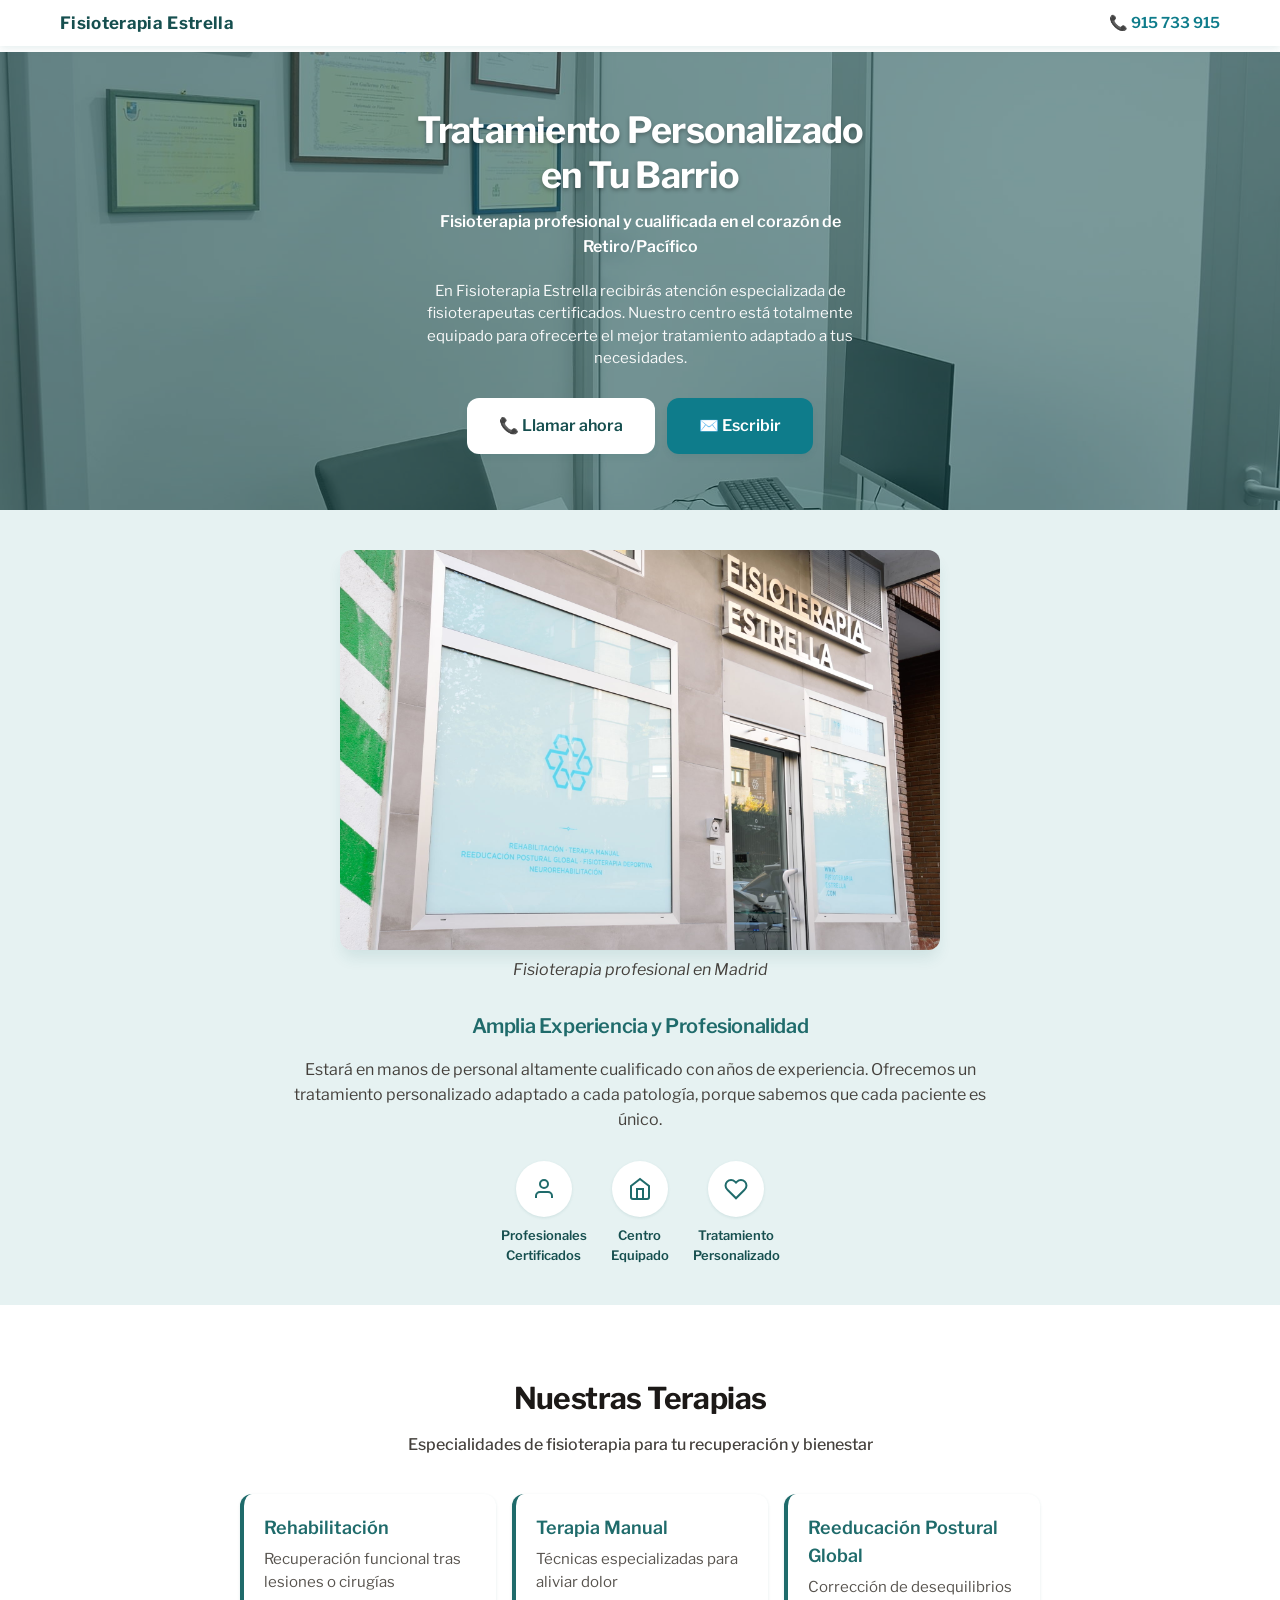
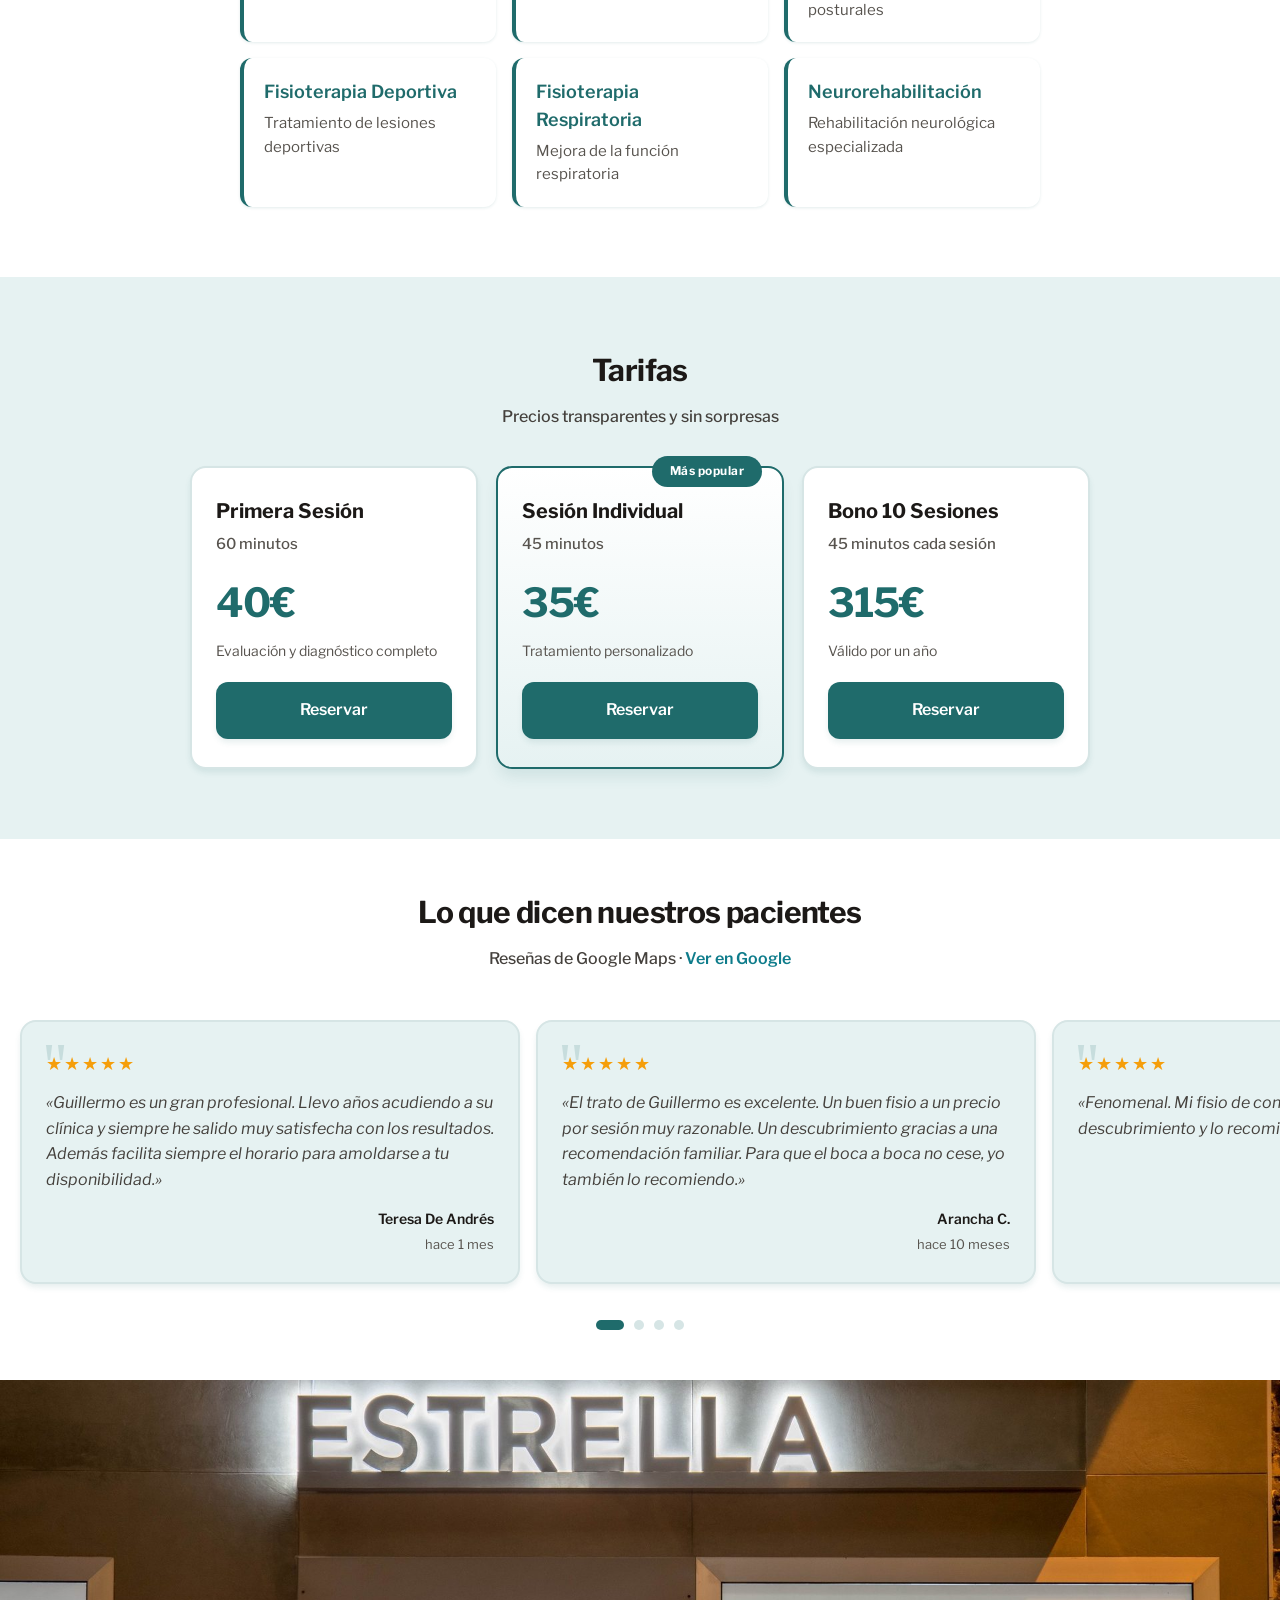
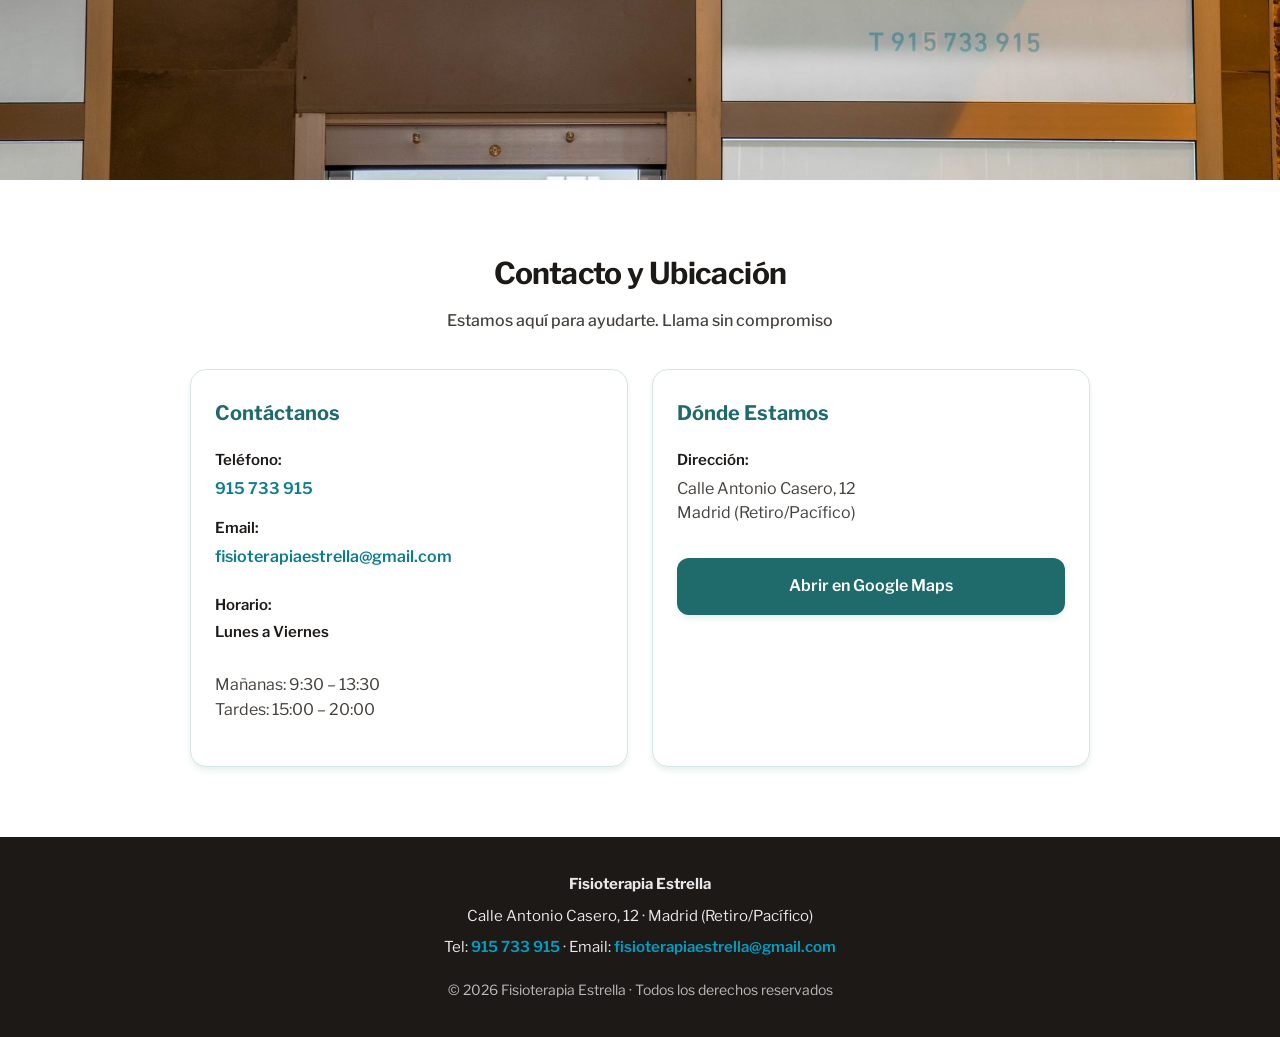
<file: index.html>
<!DOCTYPE html>
<html lang="es">
<head>
    <meta charset="UTF-8">
    <meta name="viewport" content="width=device-width, initial-scale=1.0">
    <meta name="description" content="Fisioterapia Estrella - Centro de fisioterapia en Madrid. Rehabilitación, terapia manual, fisioterapia deportiva y más.">
    <title>Fisioterapia Estrella - Madrid | Retiro/Pacífico</title>
    <link rel="stylesheet" href="styles.css">
</head>
<body>
    <!-- Sticky Header -->
    <header class="sticky-header">
        <div class="header-content">
            <div class="logo-wordmark">Fisioterapia Estrella</div>
            <a href="tel:+34915733915" class="header-phone">
                📞 915 733 915
            </a>
        </div>
    </header>

    <!-- Hero Section -->
    <section class="hero" style="background-image: url('img/hero-bg-alt.jpg');">
        <div class="hero-content">
            <h1>Tratamiento Personalizado<br>en Tu Barrio</h1>
            <p class="subtitle">Fisioterapia profesional y cualificada en el corazón de Retiro/Pacífico</p>
            <p class="tagline">En Fisioterapia Estrella recibirás atención especializada de fisioterapeutas certificados. Nuestro centro está totalmente equipado para ofrecerte el mejor tratamiento adaptado a tus necesidades.</p>
            
            <div class="cta-buttons">
                <a href="tel:+34915733915" class="btn btn-primary">
                    📞 Llamar ahora
                </a>
                <a href="mailto:fisioterapiaestrella@gmail.com" class="btn btn-secondary">
                    ✉️ Escribir
                </a>
            </div>
        </div>
    </section>

    <!-- Trust/Experience Section -->
    <section class="trust-section">
        <div class="trust-content">
            <div class="trust-photo">
                <img src="img/interior.jpg" alt="Centro de fisioterapia profesional" class="clinic-photo">
                <p class="photo-caption">Fisioterapia profesional en Madrid</p>
            </div>
            
            <h2>Amplia Experiencia y Profesionalidad</h2>
            <p>Estará en manos de personal altamente cualificado con años de experiencia. Ofrecemos un tratamiento personalizado adaptado a cada patología, porque sabemos que cada paciente es único.</p>
            
            <div class="trust-badges">
                <div class="trust-badge">
                    <div class="trust-badge-icon">
                        <svg width="24" height="24" viewBox="0 0 24 24" fill="none" stroke="currentColor" stroke-width="2">
                            <path d="M20 21v-2a4 4 0 0 0-4-4H8a4 4 0 0 0-4 4v2"></path>
                            <circle cx="12" cy="7" r="4"></circle>
                        </svg>
                    </div>
                    <div class="trust-badge-text">Profesionales<br>Certificados</div>
                </div>
                <div class="trust-badge">
                    <div class="trust-badge-icon">
                        <svg width="24" height="24" viewBox="0 0 24 24" fill="none" stroke="currentColor" stroke-width="2">
                            <path d="M3 9l9-7 9 7v11a2 2 0 0 1-2 2H5a2 2 0 0 1-2-2z"></path>
                            <polyline points="9 22 9 12 15 12 15 22"></polyline>
                        </svg>
                    </div>
                    <div class="trust-badge-text">Centro<br>Equipado</div>
                </div>
                <div class="trust-badge">
                    <div class="trust-badge-icon">
                        <svg width="24" height="24" viewBox="0 0 24 24" fill="none" stroke="currentColor" stroke-width="2">
                            <path d="M20.84 4.61a5.5 5.5 0 0 0-7.78 0L12 5.67l-1.06-1.06a5.5 5.5 0 0 0-7.78 7.78l1.06 1.06L12 21.23l7.78-7.78 1.06-1.06a5.5 5.5 0 0 0 0-7.78z"></path>
                        </svg>
                    </div>
                    <div class="trust-badge-text">Tratamiento<br>Personalizado</div>
                </div>
            </div>
        </div>
    </section>

    <!-- Services Section -->
    <section id="servicios">
        <div class="container">
            <h2>Nuestras Terapias</h2>
            <p class="section-subtitle">
                Especialidades de fisioterapia para tu recuperación y bienestar
            </p>
            
            <div class="services-grid">
                <div class="service-card">
                    <h3>Rehabilitación</h3>
                    <p>Recuperación funcional tras lesiones o cirugías</p>
                </div>
                
                <div class="service-card">
                    <h3>Terapia Manual</h3>
                    <p>Técnicas especializadas para aliviar dolor</p>
                </div>
                
                <div class="service-card">
                    <h3>Reeducación Postural Global</h3>
                    <p>Corrección de desequilibrios posturales</p>
                </div>
                
                <div class="service-card">
                    <h3>Fisioterapia Deportiva</h3>
                    <p>Tratamiento de lesiones deportivas</p>
                </div>
                
                <div class="service-card">
                    <h3>Fisioterapia Respiratoria</h3>
                    <p>Mejora de la función respiratoria</p>
                </div>
                
                <div class="service-card">
                    <h3>Neurorehabilitación</h3>
                    <p>Rehabilitación neurológica especializada</p>
                </div>
            </div>
        </div>
    </section>

    <!-- Pricing Section -->
    <section id="tarifas" class="bg-light">
        <div class="container">
            <h2>Tarifas</h2>
            <p class="section-subtitle">
                Precios transparentes y sin sorpresas
            </p>
            
            <div class="pricing-grid">
                <div class="pricing-card">
                    <h3>Primera Sesión</h3>
                    <p class="duration">60 minutos</p>
                    <div class="price">40€</div>
                    <p class="price-note">Evaluación y diagnóstico completo</p>
                    <a href="tel:+34915733915" class="btn btn-action" style="width: 100%;">Reservar</a>
                </div>
                
                <div class="pricing-card featured">
                    <h3>Sesión Individual</h3>
                    <p class="duration">45 minutos</p>
                    <div class="price">35€</div>
                    <p class="price-note">Tratamiento personalizado</p>
                    <a href="tel:+34915733915" class="btn btn-action" style="width: 100%;">Reservar</a>
                </div>
                
                <div class="pricing-card">
                    <h3>Bono 10 Sesiones</h3>
                    <p class="duration">45 minutos cada sesión</p>
                    <div class="price">315€</div>
                    <p class="price-note">Válido por un año</p>
                    <a href="tel:+34915733915" class="btn btn-action" style="width: 100%;">Reservar</a>
                </div>
            </div>
        </div>
    </section>

    <!-- Reviews Section -->
    <section class="reviews-section">
        <div class="container">
            <h2>Lo que dicen nuestros pacientes</h2>
            <p class="section-subtitle">
                Reseñas de Google Maps · <a href="https://www.google.com/maps/place/Fisioterapia+Estrella/@40.4200067,-3.6678344,17z/data=!3m1!4b1!4m6!3m5!1s0xd4228aea47a5ca3:0x7e5e47098f1900fc!8m2!3d40.4200067!4d-3.6678344!16s%2Fg%2F11gvrlyc_2" class="maps-link" target="_blank" rel="noopener noreferrer">Ver en Google</a>
            </p>
        </div>
        
        <div class="reviews-track">
            <div class="review-card">
                <div class="review-stars" aria-label="5 de 5 estrellas">★★★★★</div>
                <p class="review-quote">«Guillermo es un gran profesional. Llevo años acudiendo a su clínica y siempre he salido muy satisfecha con los resultados. Además facilita siempre el horario para amoldarse a tu disponibilidad.»</p>
                <p class="review-author">Teresa De Andrés</p>
                <p class="review-date">hace 1 mes</p>
            </div>
            
            <div class="review-card">
                <div class="review-stars" aria-label="5 de 5 estrellas">★★★★★</div>
                <p class="review-quote">«El trato de Guillermo es excelente. Un buen fisio a un precio por sesión muy razonable. Un descubrimiento gracias a una recomendación familiar. Para que el boca a boca no cese, yo también lo recomiendo.»</p>
                <p class="review-author">Arancha C.</p>
                <p class="review-date">hace 10 meses</p>
            </div>
            
            <div class="review-card">
                <div class="review-stars" aria-label="5 de 5 estrellas">★★★★★</div>
                <p class="review-quote">«Fenomenal. Mi fisio de confianza. Ha sido un descubrimiento y lo recomiendo siempre que puedo»</p>
                <p class="review-author">Pilar Úbeda</p>
                <p class="review-date">hace 10 meses</p>
            </div>
            
            <div class="review-card">
                <div class="review-stars" aria-label="5 de 5 estrellas">★★★★★</div>
                <p class="review-quote">«He tomado varias sesiones por distintos problemas físicos y siempre he salido muy mejorado. Un gran profesional, 100% recomendado!»</p>
                <p class="review-author">Javier Rodríguez Ros</p>
                <p class="review-date">hace 1 año</p>
            </div>
        </div>
        
        <div class="reviews-dots">
            <button class="reviews-dot active" aria-label="Ver reseña 1"></button>
            <button class="reviews-dot" aria-label="Ver reseña 2"></button>
            <button class="reviews-dot" aria-label="Ver reseña 3"></button>
            <button class="reviews-dot" aria-label="Ver reseña 4"></button>
        </div>
    </section>

    <!-- Full-width Facade Band -->
    <section class="facade-band">
        <img src="img/fachada-noche.jpg" alt="Fachada de Fisioterapia Estrella" class="facade-image">
    </section>

    <!-- Contact Section -->
    <section id="contacto">
        <div class="container">
            <h2>Contacto y Ubicación</h2>
            <p class="section-subtitle">
                Estamos aquí para ayudarte. Llama sin compromiso
            </p>
            
            <div class="contact-grid">
                <div class="contact-card">
                    <h3>Contáctanos</h3>
                    
                    <div class="contact-item">
                        <strong>Teléfono:</strong>
                        <a href="tel:+34915733915">915 733 915</a>
                    </div>
                    
                    <div class="contact-item">
                        <strong>Email:</strong>
                        <a href="mailto:fisioterapiaestrella@gmail.com">fisioterapiaestrella@gmail.com</a>
                    </div>
                    
                    <div class="contact-item" style="margin-top: 24px;">
                        <strong>Horario:</strong>
                        <p>
                            <strong>Lunes a Viernes</strong><br>
                            Mañanas: 9:30 – 13:30<br>
                            Tardes: 15:00 – 20:00
                        </p>
                    </div>
                </div>
                
                <div class="contact-card">
                    <h3>Dónde Estamos</h3>
                    
                    <div class="contact-item">
                        <strong>Dirección:</strong>
                        <p>Calle Antonio Casero, 12<br>Madrid (Retiro/Pacífico)</p>
                    </div>
                    
                    <div class="map-container">
                        <a href="https://www.google.com/maps/place/Fisioterapia+Estrella/@40.4200067,-3.6678344,17z/data=!3m1!4b1!4m6!3m5!1s0xd4228aea47a5ca3:0x7e5e47098f1900fc!8m2!3d40.4200067!4d-3.6678344!16s%2Fg%2F11gvrlyc_2" class="btn btn-action" target="_blank" rel="noopener noreferrer" style="width: 100%; margin-top: 12px;">
                            Abrir en Google Maps
                        </a>
                    </div>
                </div>
            </div>
        </div>
    </section>

    <!-- Mobile Sticky CTA Bar: Tel=brand, Mail=accent -->
    <div class="mobile-cta-bar">
        <a href="tel:+34915733915" class="btn btn-action">
            📞 Llamar
        </a>
        <a href="mailto:fisioterapiaestrella@gmail.com" class="btn btn-secondary">
            ✉️ Escribir
        </a>
    </div>

    <!-- Footer -->
    <footer>
        <div class="container">
            <p><strong>Fisioterapia Estrella</strong></p>
            <p>Calle Antonio Casero, 12 · Madrid (Retiro/Pacífico)</p>
            <p>Tel: <a href="tel:+34915733915">915 733 915</a> · Email: <a href="mailto:fisioterapiaestrella@gmail.com">fisioterapiaestrella@gmail.com</a></p>
            <p style="margin-top: 20px; opacity: 0.7; font-size: 14px;">
                © 2026 Fisioterapia Estrella · Todos los derechos reservados
            </p>
        </div>
    </footer>

    <script>
    // Reviews slider: sync dots with scroll position
    (function() {
        const track = document.querySelector('.reviews-track');
        const dots = document.querySelectorAll('.reviews-dot');
        const cards = document.querySelectorAll('.review-card');
        
        if (!track || !dots.length || !cards.length) return;
        
        function updateActiveDot() {
            const scrollLeft = track.scrollLeft;
            const cardWidth = cards[0].offsetWidth + 16; // card width + gap
            const activeIndex = Math.round(scrollLeft / cardWidth);
            
            dots.forEach((dot, i) => {
                dot.classList.toggle('active', i === activeIndex);
            });
        }
        
        // Update on scroll
        track.addEventListener('scroll', updateActiveDot);
        
        // Click dot to scroll to card
        dots.forEach((dot, i) => {
            dot.addEventListener('click', () => {
                const cardWidth = cards[0].offsetWidth + 16;
                track.scrollTo({
                    left: cardWidth * i,
                    behavior: 'smooth'
                });
            });
        });
        
        // Initial check
        updateActiveDot();
    })();
    </script>
</body>
</html>
</file>
<file: styles.css>
/* Fisioterapia Estrella - Shared Styles */
@import url('https://fonts.googleapis.com/css2?family=Libre+Franklin:wght@400;500;600;700&display=swap');

:root {
  --brand: #1F6B6B;
  --brand-dark: #164F4F;
  --brand-soft: #E6F2F2;
  --accent: #0E7C8B;
  --accent-hover: #0A636F;
  --text-dark: #1C1917;
  --text-medium: #44403C;
  --text-muted: #57534E;
  --white: #fff;
  --border: #D6E5E5;

  /* Aliases */
  --primary: var(--brand);
  --primary-dark: var(--brand-dark);
  --bg-sage: var(--brand-soft);
  --bg-light: #F7FAFA;
  --text-light: var(--text-muted);

  --header-h: 52px;
  --cta-bar-h: 76px;

  --shadow: 0 1px 3px 0 rgba(31, 107, 107, 0.12);
  --shadow-md: 0 4px 6px -1px rgba(31, 107, 107, 0.12);
  --shadow-lg: 0 10px 15px -3px rgba(31, 107, 107, 0.12);
}

* {
  margin: 0;
  padding: 0;
  box-sizing: border-box;
}

body {
  font-family: 'Libre Franklin', -apple-system, BlinkMacSystemFont, 'Segoe UI', sans-serif;
  color: var(--text-dark);
  line-height: 1.55;
  overflow-x: hidden;
  font-size: 16px;
  font-weight: 400;
  background: var(--white);
  padding-bottom: calc(var(--cta-bar-h) + 20px + env(safe-area-inset-bottom));
}


/* Sticky Header */
.sticky-header {
  position: fixed;
  top: 0;
  left: 0;
  right: 0;
  background: var(--white);
  box-shadow: 0 2px 8px rgba(31, 107, 107, 0.12);
  z-index: 1001;
  transition: all 0.3s ease;
}

.header-content {
  max-width: 1200px;
  margin: 0 auto;
  padding: 10px 20px;
  display: flex;
  justify-content: space-between;
  align-items: center;
}

.logo-wordmark {
  font-size: 17px;
  font-weight: 700;
  color: var(--brand-dark);
  letter-spacing: 0.02em;
}

.header-phone {
  font-size: 15px;
  font-weight: 600;
  color: var(--accent);
  text-decoration: none;
  transition: color 0.2s ease;
}

.header-phone:hover {
  color: var(--brand-dark);
}

.container {
  max-width: 1200px;
  margin: 0 auto;
  padding: 0 16px;
}

/* Hero Section */
.hero {
  background-color: var(--brand-dark);
  color: var(--white);
  margin-top: var(--header-h);
  padding-top: 40px;
  padding-bottom: 44px;
  padding-left: 20px;
  padding-right: 20px;
  text-align: center;
  position: relative;
  overflow: hidden;
  background-size: cover;
  background-position: center;
  background-repeat: no-repeat;
}

.hero::before {
  content: '';
  position: absolute;
  top: 0;
  left: 0;
  right: 0;
  bottom: 0;
  background: rgba(22, 79, 79, 0.55);
  z-index: 0;
}

.hero-content {
  position: relative;
  z-index: 1;
}

.hero h1 {
  font-size: 28px;
  font-weight: 700;
  margin-bottom: 12px;
  line-height: 1.25;
  letter-spacing: -0.02em;
  color: var(--white);
  text-shadow: 0 2px 4px rgba(0, 0, 0, 0.3);
}

.hero .subtitle {
  font-size: 16px;
  margin-bottom: 20px;
  color: var(--white);
  font-weight: 600;
  max-width: 500px;
  margin-left: auto;
  margin-right: auto;
}

.hero .tagline {
  font-size: 15px;
  margin-bottom: 28px;
  color: rgba(255, 255, 255, 0.95);
  max-width: 480px;
  margin-left: auto;
  margin-right: auto;
  line-height: 1.5;
}

/* CTA Buttons */
.cta-buttons {
  display: flex;
  flex-direction: column;
  gap: 12px;
  max-width: 400px;
  margin: 0 auto;
}

.btn {
  display: inline-flex;
  align-items: center;
  justify-content: center;
  gap: 10px;
  padding: 16px 32px;
  border-radius: 12px;
  text-decoration: none;
  font-weight: 600;
  font-size: 16px;
  transition: all 0.3s ease;
  border: none;
  cursor: pointer;
  min-height: 48px;
}

.btn-primary {
  background: var(--white);
  color: var(--brand-dark);
  font-weight: 600;
  box-shadow: var(--shadow-md);
}

.btn-primary:hover {
  background: var(--bg-light);
  transform: translateY(-2px);
  box-shadow: var(--shadow-lg);
}

.btn-secondary {
  background: var(--accent);
  color: var(--white);
  font-weight: 600;
  border: none;
  box-shadow: var(--shadow-md);
}

.btn-secondary:hover {
  background: var(--accent-hover);
  transform: translateY(-2px);
  box-shadow: var(--shadow-lg);
}

.btn-outline {
  background: transparent;
  color: var(--white);
  border: 2px solid var(--white);
}

.btn-outline:hover {
  background: var(--white);
  color: var(--brand);
}

.btn-action {
  background: var(--brand);
  color: var(--white);
  font-weight: 600;
  box-shadow: var(--shadow-md);
  border: none;
}

.btn-action:hover {
  background: var(--brand-dark);
  transform: translateY(-2px);
  box-shadow: var(--shadow-lg);
}

/* Sticky Mobile CTA Bar */
.mobile-cta-bar {
  position: fixed;
  bottom: 0;
  left: 0;
  right: 0;
  background: var(--white);
  padding: 12px 16px;
  padding-bottom: calc(12px + env(safe-area-inset-bottom));
  box-shadow: 0 -4px 12px rgba(31, 107, 107, 0.12);
  z-index: 1000;
  display: flex;
  gap: 8px;
}

.mobile-cta-bar .btn {
  flex: 1;
  padding: 14px 20px;
  min-height: 48px;
  font-size: 15px;
  font-weight: 600;
}

/* Sticky Tel = solid brand; Mail = solid accent */
.mobile-cta-bar .btn-action {
  background: var(--brand);
  color: var(--white);
}

.mobile-cta-bar .btn-secondary {
  background: var(--accent);
  color: var(--white);
}

@media (min-width: 768px) {
  .mobile-cta-bar {
    display: none;
  }

  body {
    padding-bottom: 0;
  }

  footer {
    padding-bottom: 36px;
  }
}

/* Section Styles */
section {
  padding: 50px 20px;
}

section h2 {
  font-size: 24px;
  font-weight: 700;
  margin-bottom: 12px;
  text-align: center;
  color: var(--text-dark);
  letter-spacing: -0.02em;
}

section .section-subtitle {
  text-align: center;
  color: var(--text-medium);
  font-size: 16px;
  font-weight: 500;
  margin-bottom: 36px;
  max-width: 600px;
  margin-left: auto;
  margin-right: auto;
  line-height: 1.55;
}

.bg-light {
  background: var(--brand-soft);
}

/* Trust/Experience Section */
.trust-section {
  background: var(--brand-soft);
  padding: 40px 20px;
  text-align: center;
}

.trust-content {
  max-width: 700px;
  margin: 0 auto;
}

.trust-photo {
  margin-bottom: 28px;
}

.clinic-photo {
  width: 100%;
  max-width: 600px;
  height: auto;
  border-radius: 12px;
  box-shadow: var(--shadow-lg);
  margin: 0 auto;
  display: block;
}

.photo-caption {
  margin-top: 8px;
  font-size: 13px;
  color: var(--text-muted);
  font-style: italic;
}

.trust-section h2 {
  font-size: 20px;
  color: var(--brand);
  margin-bottom: 16px;
  font-weight: 600;
}

.trust-section p {
  font-size: 16px;
  color: var(--text-medium);
  line-height: 1.55;
}

.trust-badges {
  display: flex;
  flex-wrap: wrap;
  justify-content: center;
  gap: 24px;
  margin-top: 28px;
}

.trust-badge {
  display: flex;
  flex-direction: column;
  align-items: center;
  gap: 8px;
}

.trust-badge-icon {
  width: 56px;
  height: 56px;
  background: var(--white);
  border-radius: 50%;
  display: flex;
  align-items: center;
  justify-content: center;
  box-shadow: var(--shadow);
  color: var(--brand);
}

.trust-badge-icon svg {
  width: 24px;
  height: 24px;
}

.trust-badge-text {
  font-size: 13px;
  font-weight: 600;
  color: var(--brand-dark);
  text-align: center;
}

/* Services Grid */
.services-grid {
  display: grid;
  grid-template-columns: 1fr;
  gap: 16px;
  max-width: 800px;
  margin: 0 auto;
}

.service-card {
  background: var(--white);
  padding: 20px;
  border-radius: 12px;
  box-shadow: var(--shadow);
  transition: all 0.3s ease;
  border-left: 4px solid var(--brand);
}

.service-card:hover {
  transform: translateY(-3px);
  box-shadow: var(--shadow-lg);
  border-left-color: var(--brand-dark);
}

.service-card h3 {
  font-size: 18px;
  margin-bottom: 6px;
  color: var(--brand);
  font-weight: 600;
}

.service-card p {
  color: var(--text-muted);
  font-size: 15px;
  line-height: 1.55;
}

/* Pricing Cards */
.pricing-grid {
  display: grid;
  grid-template-columns: 1fr;
  gap: 18px;
  max-width: 900px;
  margin: 0 auto;
}

.pricing-card {
  background: var(--white);
  border-radius: 16px;
  padding: 28px 24px;
  box-shadow: var(--shadow-md);
  transition: all 0.3s ease;
  border: 2px solid var(--border);
  position: relative;
}

.pricing-card:hover {
  transform: translateY(-3px);
  box-shadow: var(--shadow-lg);
  border-color: var(--brand);
}

.pricing-card.featured {
  border-color: var(--brand);
  background: linear-gradient(to bottom, var(--white), var(--brand-soft));
  box-shadow: var(--shadow-lg);
}

.pricing-card.featured::before {
  content: 'Más popular';
  position: absolute;
  top: -12px;
  right: 20px;
  background: var(--brand);
  color: var(--white);
  padding: 6px 18px;
  border-radius: 20px;
  font-size: 12px;
  font-weight: 700;
  letter-spacing: 0.5px;
}

.pricing-card h3 {
  font-size: 20px;
  margin-bottom: 6px;
  color: var(--text-dark);
  font-weight: 700;
}

.pricing-card .duration {
  color: var(--text-muted);
  font-size: 15px;
  margin-bottom: 16px;
  font-weight: 500;
}

.pricing-card .price {
  font-size: 40px;
  font-weight: 700;
  color: var(--brand);
  margin-bottom: 6px;
  letter-spacing: -1px;
}

.pricing-card.featured .price {
  color: var(--brand);
}

.pricing-card .price-note {
  color: var(--text-muted);
  font-size: 14px;
  margin-bottom: 20px;
  min-height: 20px;
  line-height: 1.55;
}

/* Reviews Section */
.reviews-section {
  padding: 50px 0;
  background: var(--white);
  overflow: hidden;
}

.reviews-section .container {
  padding-bottom: 16px;
}

.reviews-section h2 {
  margin-bottom: 12px;
}

.reviews-section .section-subtitle {
  margin-bottom: 32px;
}

.reviews-section .maps-link {
  color: var(--accent);
  text-decoration: none;
  font-weight: 600;
  transition: color 0.2s ease;
}

.reviews-section .maps-link:hover {
  color: var(--accent-hover);
  text-decoration: underline;
}

.reviews-track {
  display: flex;
  gap: 16px;
  overflow-x: auto;
  scroll-snap-type: x mandatory;
  scroll-behavior: smooth;
  padding: 0 20px 20px 20px;
  -webkit-overflow-scrolling: touch;
  scrollbar-width: none;
}

.reviews-track::-webkit-scrollbar {
  display: none;
}

.review-card {
  flex: 0 0 85vw;
  max-width: 500px;
  background: var(--brand-soft);
  border-radius: 16px;
  padding: 28px 24px;
  box-shadow: var(--shadow-md);
  border: 2px solid var(--border);
  scroll-snap-align: center;
  transition: all 0.3s ease;
  position: relative;
}

.review-card::before {
  content: '"';
  position: absolute;
  top: 12px;
  left: 20px;
  font-size: 64px;
  color: var(--brand);
  opacity: 0.15;
  font-family: Georgia, serif;
  line-height: 1;
}

.review-stars {
  color: #F59E0B;
  font-size: 18px;
  margin-bottom: 12px;
  letter-spacing: 2px;
  position: relative;
  z-index: 1;
}

.review-quote {
  font-size: 16px;
  color: var(--text-medium);
  line-height: 1.6;
  margin-bottom: 16px;
  font-style: italic;
  position: relative;
  z-index: 1;
}

.review-author {
  font-size: 14px;
  color: var(--text-dark);
  font-weight: 600;
  text-align: right;
  margin-bottom: 4px;
}

.review-date {
  font-size: 13px;
  color: var(--text-muted);
  text-align: right;
  font-weight: 400;
}

.reviews-dots {
  display: flex;
  justify-content: center;
  gap: 10px;
  padding: 16px 0 0;
}

.reviews-dot {
  width: 10px;
  height: 10px;
  border-radius: 50%;
  background: var(--border);
  border: none;
  cursor: pointer;
  transition: all 0.3s ease;
  padding: 0;
}

.reviews-dot:hover {
  background: var(--accent);
  opacity: 0.7;
}

.reviews-dot.active {
  background: var(--brand);
  width: 28px;
  border-radius: 5px;
}

/* Contact Section */
.contact-grid {
  display: grid;
  grid-template-columns: 1fr;
  gap: 24px;
  max-width: 900px;
  margin: 0 auto;
}

.contact-card {
  background: var(--white);
  padding: 28px 24px;
  border-radius: 16px;
  box-shadow: var(--shadow-md);
  border: 1px solid var(--border);
}

.contact-card h3 {
  font-size: 20px;
  margin-bottom: 20px;
  color: var(--brand);
  display: flex;
  align-items: center;
  gap: 10px;
  font-weight: 700;
}

.contact-item {
  margin-bottom: 16px;
}

.contact-item strong {
  display: block;
  margin-bottom: 4px;
  color: var(--text-dark);
  font-weight: 600;
  font-size: 15px;
}

.contact-item a {
  color: var(--accent);
  text-decoration: none;
  font-weight: 600;
}

.contact-item a:hover {
  text-decoration: underline;
  color: var(--accent-hover);
}

.contact-item p {
  color: var(--text-medium);
  font-size: 16px;
  line-height: 1.55;
}

.map-container {
  margin-top: 20px;
}

/* Full-width Facade Band */
.facade-band {
  width: 100%;
  padding: 0;
  margin: 0;
  overflow: hidden;
  line-height: 0;
}

.facade-image {
  width: 100%;
  height: auto;
  display: block;
  object-fit: cover;
  max-height: 400px;
}

/* Footer */
footer {
  background: var(--text-dark);
  color: var(--white);
  padding: 36px 20px 28px;
  text-align: center;
}

footer p {
  margin-bottom: 8px;
  opacity: 0.9;
  font-size: 15px;
}

footer a {
  color: #00AED6;
  text-decoration: none;
  font-weight: 600;
}

footer a:hover {
  text-decoration: underline;
  color: var(--accent-hover);
}

/* Responsive Design */
@media (min-width: 640px) {
  .hero h1 {
    font-size: 32px;
  }

  .cta-buttons {
    flex-direction: row;
    justify-content: center;
  }

  .services-grid {
    grid-template-columns: repeat(2, 1fr);
  }

  .pricing-grid {
    grid-template-columns: repeat(2, 1fr);
  }
}

@media (min-width: 768px) {
  section {
    padding: 70px 24px;
  }

  .hero {
    margin-top: var(--header-h);
    padding-top: 56px;
    padding-bottom: 56px;
    padding-left: 24px;
    padding-right: 24px;
  }

  .hero h1 {
    font-size: 36px;
  }

  section h2 {
    font-size: 30px;
  }

  .contact-grid {
    grid-template-columns: repeat(2, 1fr);
  }
}

@media (min-width: 1024px) {
  .pricing-grid {
    grid-template-columns: repeat(3, 1fr);
  }

  .services-grid {
    grid-template-columns: repeat(3, 1fr);
  }
}
</file>
